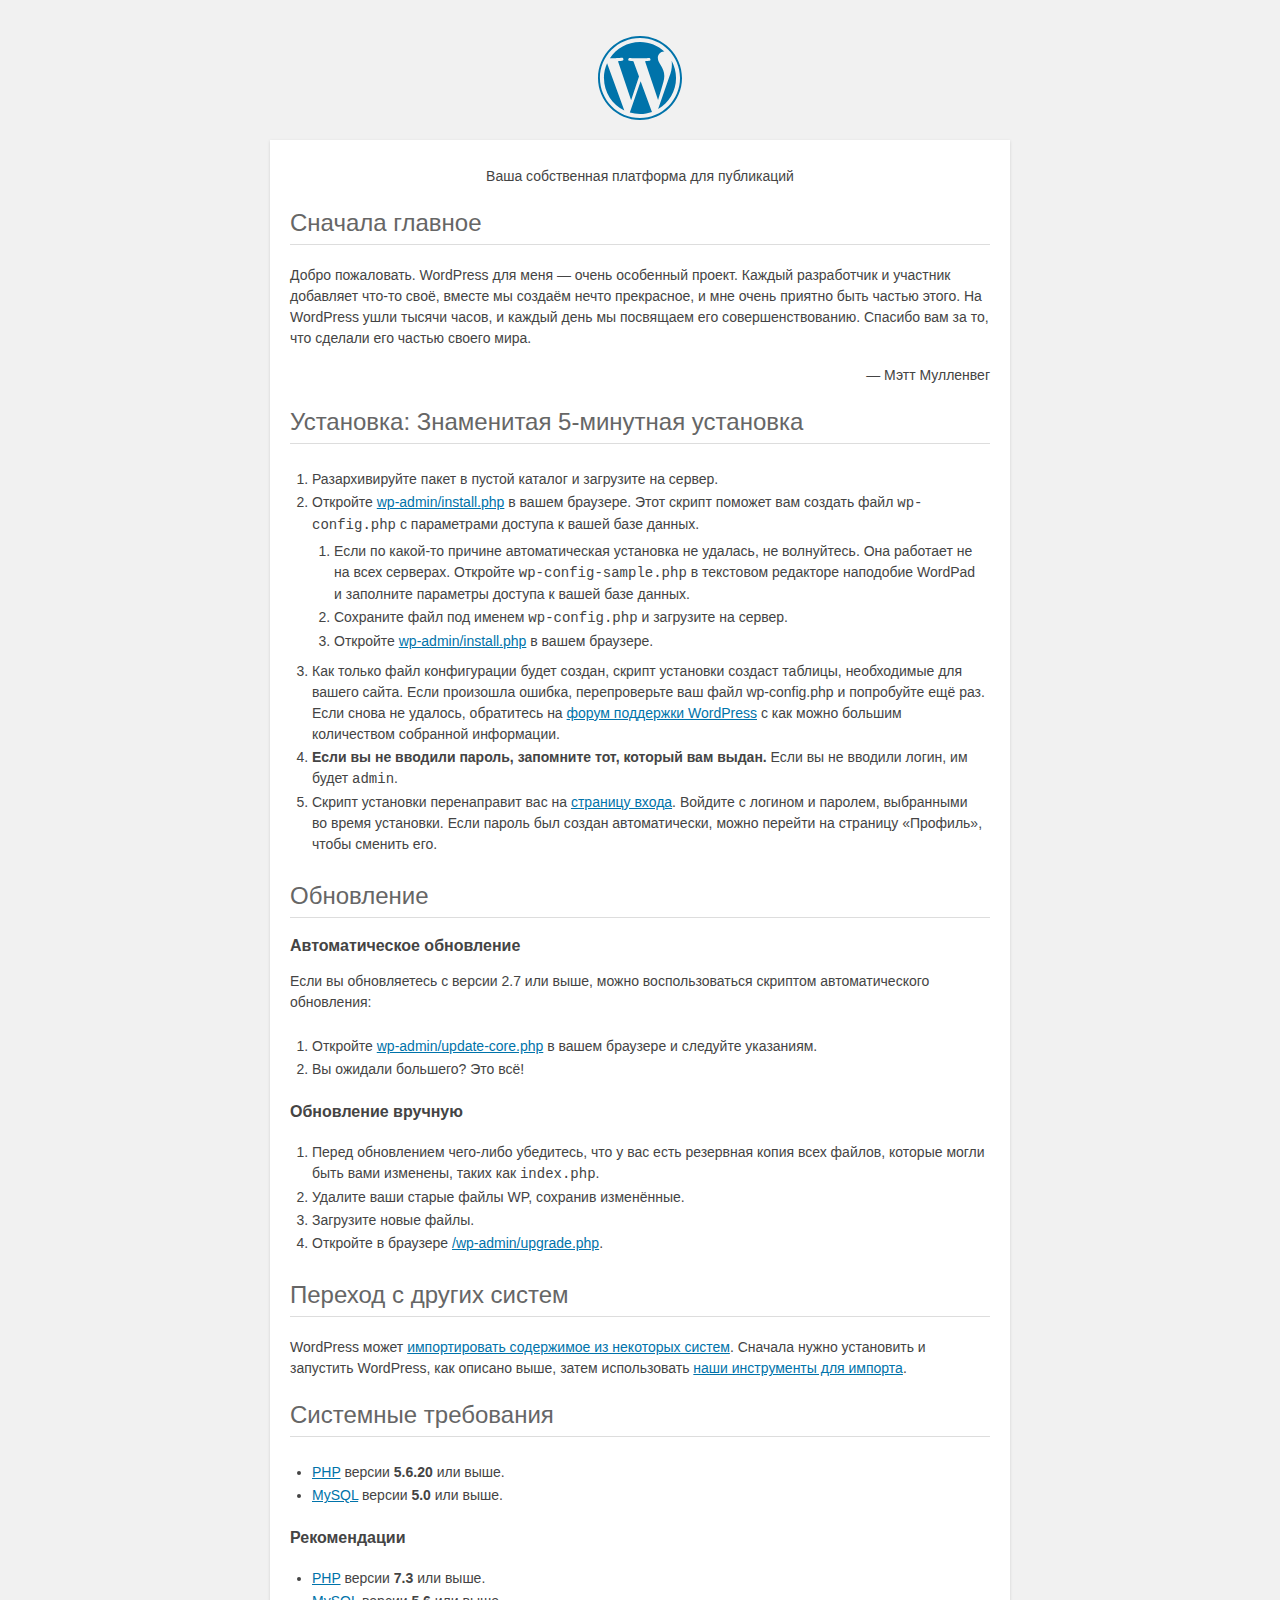
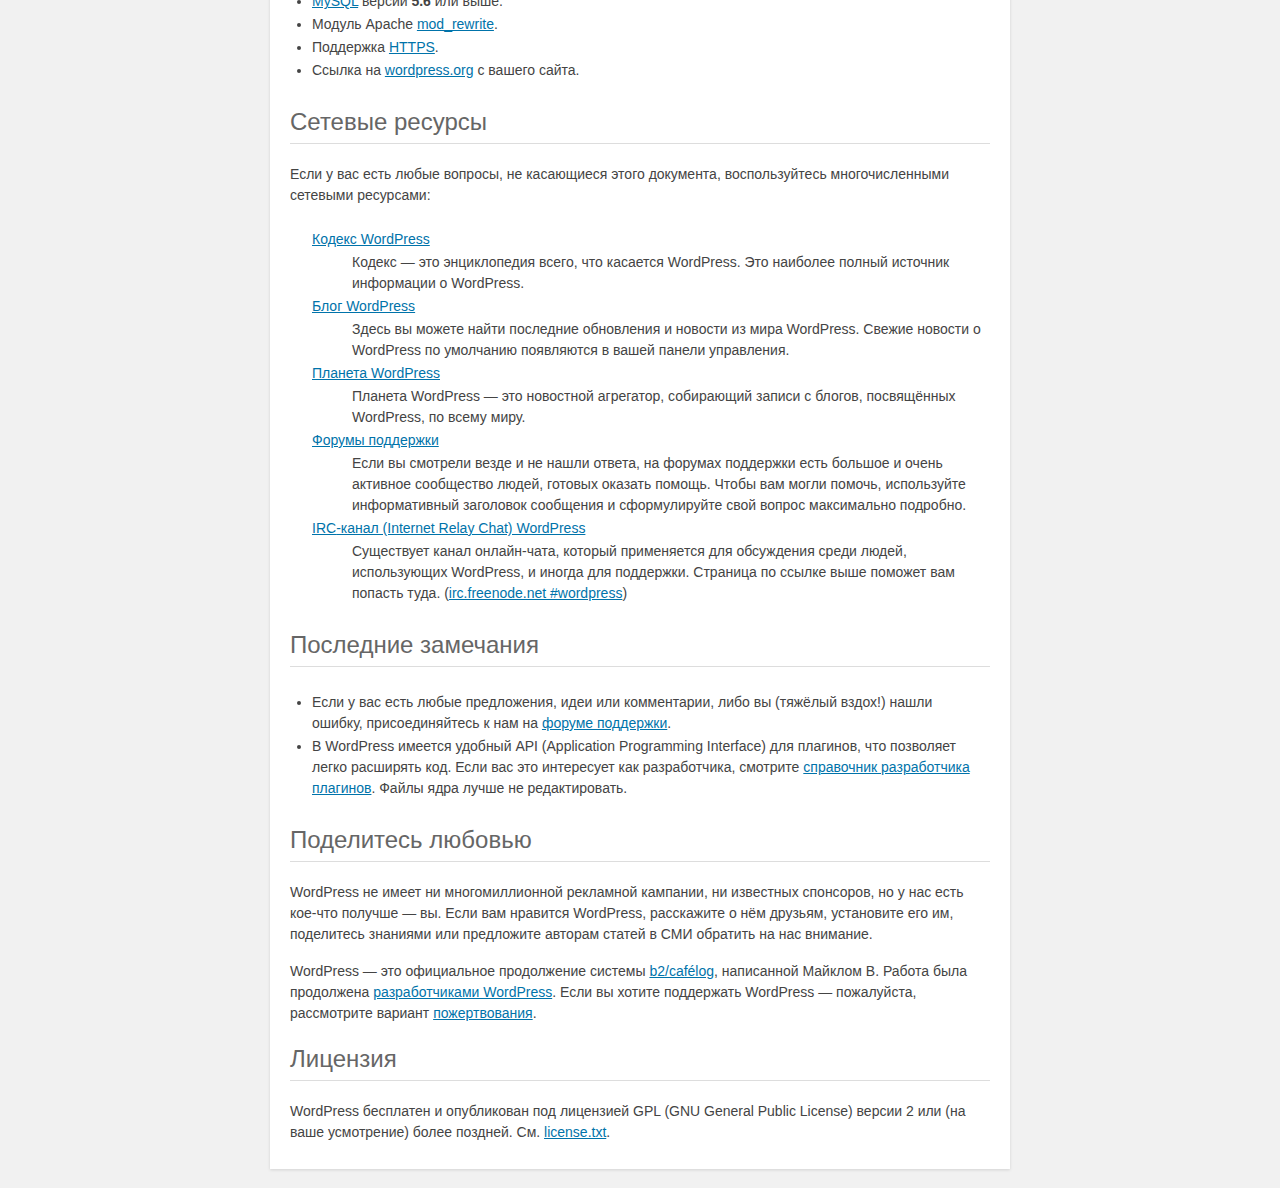
<file: readme.html>
<!DOCTYPE html>
<html lang="ru">
<head>
	<meta name="viewport" content="width=device-width" />
	<meta http-equiv="Content-Type" content="text/html; charset=utf-8" />
	<title>WordPress &#8250; ReadMe</title>
	<link rel="stylesheet" href="wp-admin/css/install.css?ver=20100228" type="text/css" />
</head>
<body>
<h1 id="logo">
	<a href="https://wordpress.org/"><img alt="WordPress" src="wp-admin/images/wordpress-logo.png" /></a>
</h1>
<p style="text-align: center">Ваша собственная платформа для публикаций</p>

<h2>Сначала главное</h2>
<p>Добро пожаловать. WordPress для меня &#8212; очень особенный проект. Каждый разработчик и участник добавляет что-то своё, вместе мы создаём нечто прекрасное, и мне очень приятно быть частью этого. На WordPress ушли тысячи часов, и каждый день мы посвящаем его совершенствованию. Спасибо вам за то, что сделали его частью своего мира.</p>
<p style="text-align: right">&#8212; Мэтт Мулленвег</p>

<h2>Установка: Знаменитая 5-минутная установка</h2>
<ol>
	<li>Разархивируйте пакет в пустой каталог и загрузите на сервер.</li>
	<li>Откройте <span class="file"><a href="wp-admin/install.php">wp-admin/install.php</a></span> в вашем браузере. Этот скрипт поможет вам создать файл <code>wp-config.php</code> с параметрами доступа к вашей базе данных.
		<ol>
			<li>Если по какой-то причине автоматическая установка не удалась, не волнуйтесь. Она работает не на всех серверах. Откройте <code>wp-config-sample.php</code> в текстовом редакторе наподобие WordPad и заполните параметры доступа к вашей базе данных.</li>
			<li>Сохраните файл под именем <code>wp-config.php</code> и загрузите на сервер.</li>
			<li>Откройте <span class="file"><a href="wp-admin/install.php">wp-admin/install.php</a></span> в вашем браузере.</li>
		</ol>
	</li>
	<li>Как только файл конфигурации будет создан, скрипт установки создаст таблицы, необходимые для вашего сайта. Если произошла ошибка, перепроверьте ваш файл <span class="file">wp-config.php</span> и попробуйте ещё раз. Если снова не удалось, обратитесь на <a href="https://ru.wordpress.org/support/forums/">форум поддержки WordPress</a> с как можно большим количеством собранной информации.</li>
	<li><strong>Если вы не вводили пароль, запомните тот, который вам выдан.</strong> Если вы не вводили логин, им будет <code>admin</code>.</li>
	<li> Скрипт установки перенаправит вас на <a href="wp-login.php">страницу входа</a>. Войдите с логином и паролем, выбранными во время установки. Если пароль был создан автоматически, можно перейти на страницу &laquo;Профиль&raquo;, чтобы сменить его.</li>
</ol>

<h2>Обновление</h2>
<h3>Автоматическое обновление</h3>
<p>Если вы обновляетесь с версии 2.7 или выше, можно воспользоваться скриптом автоматического обновления:</p>
<ol>
	<li>Откройте <span class="file"><a href="wp-admin/update-core.php">wp-admin/update-core.php</a></span> в вашем браузере и следуйте указаниям.</li>
	<li>Вы ожидали большего? Это всё!</li>
</ol>

<h3>Обновление вручную</h3>
<ol>
	<li>Перед обновлением чего-либо убедитесь, что у вас есть резервная копия всех файлов, которые могли быть вами изменены, таких как <code>index.php</code>.</li>
	<li>Удалите ваши старые файлы WP, сохранив изменённые.</li>
	<li>Загрузите новые файлы.</li>
	<li>Откройте в браузере <span class="file"><a href="wp-admin/upgrade.php">/wp-admin/upgrade.php</a>.</span></li>
</ol>

<h2>Переход с других систем</h2>
<p>WordPress может <a href="https://wordpress.org/support/article/importing-content/">импортировать содержимое из некоторых систем</a>. Сначала нужно установить и запустить WordPress, как описано выше, затем использовать <a href="wp-admin/import.php">наши инструменты для импорта</a>.</p>

<h2>Системные требования</h2>
<ul>
	<li><a href="https://secure.php.net/">PHP</a> версии <strong>5.6.20</strong> или выше.</li>
	<li><a href="https://www.mysql.com/">MySQL</a> версии <strong>5.0</strong> или выше.</li>
</ul>

<h3>Рекомендации</h3>
<ul>
	<li><a href="https://secure.php.net/">PHP</a> версии <strong>7.3</strong> или выше.</li>
	<li><a href="https://www.mysql.com/">MySQL</a> версии <strong>5.6</strong> или выше.</li>
	<li>Модуль Apache <a href="https://httpd.apache.org/docs/2.2/mod/mod_rewrite.html">mod_rewrite</a>.</li>
	<li>Поддержка <a href="https://wordpress.org/news/2016/12/moving-toward-ssl/">HTTPS</a>.</li>
	<li>Ссылка на <a href="https://wordpress.org/">wordpress.org</a> c вашего сайта.</li>
</ul>

<h2>Сетевые ресурсы</h2>
<p>Если у вас есть любые вопросы, не касающиеся этого документа, воспользуйтесь многочисленными сетевыми ресурсами:</p>
<dl>
	<dt><a href="https://codex.wordpress.org/Заглавная_страница">Кодекс WordPress</a></dt>
		<dd>Кодекс &#8212; это энциклопедия всего, что касается WordPress. Это наиболее полный источник информации о WordPress.</dd>
	<dt><a href="https://wordpress.org/news/">Блог WordPress</a></dt>
		<dd>Здесь вы можете найти последние обновления и новости из мира WordPress. Свежие новости о WordPress по умолчанию появляются в вашей панели управления.</dd>
	<dt><a href="https://planet.wordpress.org/">Планета WordPress </a></dt>
		<dd>Планета WordPress &#8212; это новостной агрегатор, собирающий записи с блогов, посвящённых WordPress, по всему миру.</dd>
	<dt><a href="https://ru.wordpress.org/support/forums/">Форумы поддержки</a></dt>
		<dd>Если вы смотрели везде и не нашли ответа, на форумах поддержки есть большое и очень активное сообщество людей, готовых оказать помощь. Чтобы вам могли помочь, используйте информативный заголовок сообщения и сформулируйте свой вопрос максимально подробно.</dd>
	<dt><a href="https://codex.wordpress.org/IRC"><abbr>IRC</abbr>-канал (Internet Relay Chat) WordPress</a></dt>
		<dd>Существует канал онлайн-чата, который применяется для обсуждения среди людей, использующих WordPress, и иногда для поддержки. Страница по ссылке выше поможет вам попасть туда. (<a href="irc://irc.freenode.net/wordpress">irc.freenode.net #wordpress</a>)</dd>
</dl>

<h2>Последние замечания</h2>
<ul>
	<li>Если у вас есть любые предложения, идеи или комментарии, либо вы (тяжёлый вздох!) нашли ошибку, присоединяйтесь к нам на <a href="https://ru.wordpress.org/support/forums/">форуме поддержки</a>.</li>
	<li>В WordPress имеется удобный <abbr>API</abbr> (Application Programming Interface) для плагинов, что позволяет легко расширять код. Если вас это интересует как разработчика, смотрите <a href="https://developer.wordpress.org/plugins/">справочник разработчика плагинов</a>. Файлы ядра лучше не редактировать.</li>
</ul>

<h2>Поделитесь любовью</h2>
<p>WordPress не имеет ни многомиллионной рекламной кампании, ни известных спонсоров, но у нас есть кое-что получше &#8212; вы. Если вам нравится WordPress, расскажите о нём друзьям, установите его им, поделитесь знаниями или предложите авторам статей в СМИ обратить на нас внимание.</p>

<p>WordPress &#8212; это официальное продолжение системы <a href="http://cafelog.com/">b2/caf&#233;log</a>, написанной Майклом В. Работа была продолжена <a href="https://wordpress.org/about/">разработчиками WordPress</a>. Если вы хотите поддержать WordPress &#8212; пожалуйста, рассмотрите вариант <a href="https://wordpress.org/donate/">пожертвования</a>.</p>

<h2>Лицензия</h2>
<p>WordPress бесплатен и опубликован под лицензией <abbr>GPL</abbr> (GNU General Public License) версии 2 или (на ваше усмотрение) более поздней. См. <a href="license.txt">license.txt</a>.</p>

</body>
</html>
</file>
<file: wp-admin/css/install.css>
html {
	background: #f1f1f1;
	margin: 0 20px;
}

body {
	background: #fff;
	color: #444;
	font-family: -apple-system, BlinkMacSystemFont, "Segoe UI", Roboto, Oxygen-Sans, Ubuntu, Cantarell, "Helvetica Neue", sans-serif;
	margin: 140px auto 25px;
	padding: 20px 20px 10px 20px;
	max-width: 700px;
	-webkit-font-smoothing: subpixel-antialiased;
	box-shadow: 0 1px 3px rgba(0, 0, 0, 0.13);
}

a {
	color: #0073aa;
}

a:hover,
a:active {
	color: #00a0d2;
}

a:focus {
	color: #124964;
	box-shadow:
		0 0 0 1px #5b9dd9,
		0 0 2px 1px rgba(30, 140, 190, 0.8);
}

.ie8 a:focus {
	outline: #5b9dd9 solid 1px;
}

h1, h2 {
	border-bottom: 1px solid #ddd;
	clear: both;
	color: #666;
	font-size: 24px;
	padding: 0;
	padding-bottom: 7px;
	font-weight: 400;
}

h3 {
	font-size: 16px;
}

p, li, dd, dt {
	padding-bottom: 2px;
	font-size: 14px;
	line-height: 1.5;
}

code, .code {
	font-family: Consolas, Monaco, monospace;
}

ul, ol, dl {
	padding: 5px 5px 5px 22px;
}

a img {
	border: 0
}
abbr {
	border: 0;
	font-variant: normal;
}

fieldset {
	border: 0;
	padding: 0;
	margin: 0;
}

label {
	cursor: pointer;
}

#logo {
	margin: 6px 0 14px 0;
	padding: 0 0 7px 0;
	border-bottom: none;
	text-align: center
}
#logo a {
	background-image: url(../images/w-logo-blue.png?ver=20131202);
	background-image: none, url(../images/wordpress-logo.svg?ver=20131107);
	background-size: 84px;
	background-position: center top;
	background-repeat: no-repeat;
	color: #444; /* same as login.css */
	height: 84px;
	font-size: 20px;
	font-weight: 400;
	line-height: 1.3;
	margin: -130px auto 25px;
	padding: 0;
	text-decoration: none;
	width: 84px;
	text-indent: -9999px;
	outline: none;
	overflow: hidden;
	display: block;
}

.step {
	margin: 20px 0 15px;
}
.step, th {
	text-align: left;
	padding: 0;
}
.language-chooser.wp-core-ui .step .button.button-large {
	height: 36px;
	font-size: 14px;
	line-height: 2.35714285;
	vertical-align: middle;
}
textarea {
	border: 1px solid #ddd;
	font-family: -apple-system, BlinkMacSystemFont, "Segoe UI", Roboto, Oxygen-Sans, Ubuntu, Cantarell, "Helvetica Neue", sans-serif;
	width: 100%;
	box-sizing: border-box;
}

.form-table {
	border-collapse: collapse;
	margin-top: 1em;
	width: 100%;
}

.form-table td {
	margin-bottom: 9px;
	padding: 10px 20px 10px 0;
	font-size: 14px;
	vertical-align: top
}

.form-table th {
	font-size: 14px;
	text-align: left;
	padding: 10px 20px 10px 0;
	width: 140px;
	vertical-align: top;
}

.form-table code {
	line-height: 1.28571428;
	font-size: 14px;
}

.form-table p {
	margin: 4px 0 0 0;
	font-size: 11px;
}

.form-table input {
	line-height: 1.33333333;
	font-size: 15px;
	padding: 3px 5px;
	border: 1px solid #ddd;
	box-shadow: inset 0 1px 2px rgba(0, 0, 0, 0.07);
}

input,
submit {
	font-family: -apple-system, BlinkMacSystemFont, "Segoe UI", Roboto, Oxygen-Sans, Ubuntu, Cantarell, "Helvetica Neue", sans-serif;
}

.form-table input[type=text],
.form-table input[type=email],
.form-table input[type=url],
.form-table input[type=password],
#pass-strength-result {
	width: 218px;
}

.form-table th p {
	font-weight: 400;
}

.form-table.install-success th,
.form-table.install-success td {
	vertical-align: middle;
	padding: 16px 20px 16px 0;
}

.form-table.install-success td p {
	margin: 0;
	font-size: 14px;
}

.form-table.install-success td code {
	margin: 0;
	font-size: 18px;
}

#error-page {
	margin-top: 50px;
}

#error-page p {
	font-size: 14px;
	line-height: 1.28571428;
	margin: 25px 0 20px;
}

#error-page code, .code {
	font-family: Consolas, Monaco, monospace;
}

.message {
	border-left: 4px solid #dc3232;
	padding: .7em .6em;
	background-color: #fbeaea;
}

/* rtl:ignore */
#dbname,
#uname,
#pwd,
#dbhost,
#prefix,
#user_login,
#admin_email,
#pass1,
#pass2 {
	direction: ltr;
}


/* localization */
body.rtl,
.rtl textarea,
.rtl input,
.rtl submit {
	font-family: Tahoma, sans-serif;
}

:lang(he-il) body.rtl,
:lang(he-il) .rtl textarea,
:lang(he-il) .rtl input,
:lang(he-il) .rtl submit {
	font-family: Arial, sans-serif;
}

@media only screen and (max-width: 799px) {
	body {
		margin-top: 115px;
	}
	#logo a {
		margin: -125px auto 30px;
	}
}

@media screen and (max-width: 782px) {

	.form-table {
		margin-top: 0;
	}

	.form-table th,
	.form-table td {
		display: block;
		width: auto;
		vertical-align: middle;
	}

	.form-table th {
		padding: 20px 0 0;
	}

	.form-table td {
		padding: 5px 0;
		border: 0;
		margin: 0;
	}

	textarea,
	input {
		font-size: 16px;
	}

	.form-table td input[type="text"],
	.form-table td input[type="email"],
	.form-table td input[type="url"],
	.form-table td input[type="password"],
	.form-table td select,
	.form-table td textarea,
	.form-table span.description {
		width: 100%;
		font-size: 16px;
		line-height: 1.5;
		padding: 7px 10px;
		display: block;
		max-width: none;
		box-sizing: border-box;
	}

	.wp-pwd #pass1 {
		padding-right: 50px;
	}

	.wp-pwd .button.wp-hide-pw {
		right: 0;
	}

	#pass-strength-result {
		width: 100%;
	}
}

body.language-chooser {
	max-width: 300px;
}

.language-chooser select {
	padding: 8px;
	width: 100%;
	display: block;
	border: 1px solid #ddd;
	background: #fff;
	color: #32373c;
	font-size: 16px;
	font-family: Arial, sans-serif;
	font-weight: 400;
}

.language-chooser select:focus {
	color: #32373c;
}

.language-chooser select option:hover,
.language-chooser select option:focus {
	color: #016087;
}

.language-chooser p {
	text-align: right;
}

.screen-reader-input,
.screen-reader-text {
	border: 0;
	clip: rect(1px, 1px, 1px, 1px);
	-webkit-clip-path: inset(50%);
	clip-path: inset(50%);
	height: 1px;
	margin: -1px;
	overflow: hidden;
	padding: 0;
	position: absolute;
	width: 1px;
	word-wrap: normal !important;
}

.spinner {
	background: url(../images/spinner.gif) no-repeat;
	background-size: 20px 20px;
	visibility: hidden;
	opacity: 0.7;
	filter: alpha(opacity=70);
	width: 20px;
	height: 20px;
	margin: 2px 5px 0;
}

.step .spinner {
	display: inline-block;
	vertical-align: middle;
	margin-right: 15px;
}

.button.hide-if-no-js,
.hide-if-no-js {
	display: none;
}

/**
 * HiDPI Displays
 */
@media print,
  (-webkit-min-device-pixel-ratio: 1.25),
  (min-resolution: 120dpi) {

	.spinner {
		background-image: url(../images/spinner-2x.gif);
	}

}
</file>
